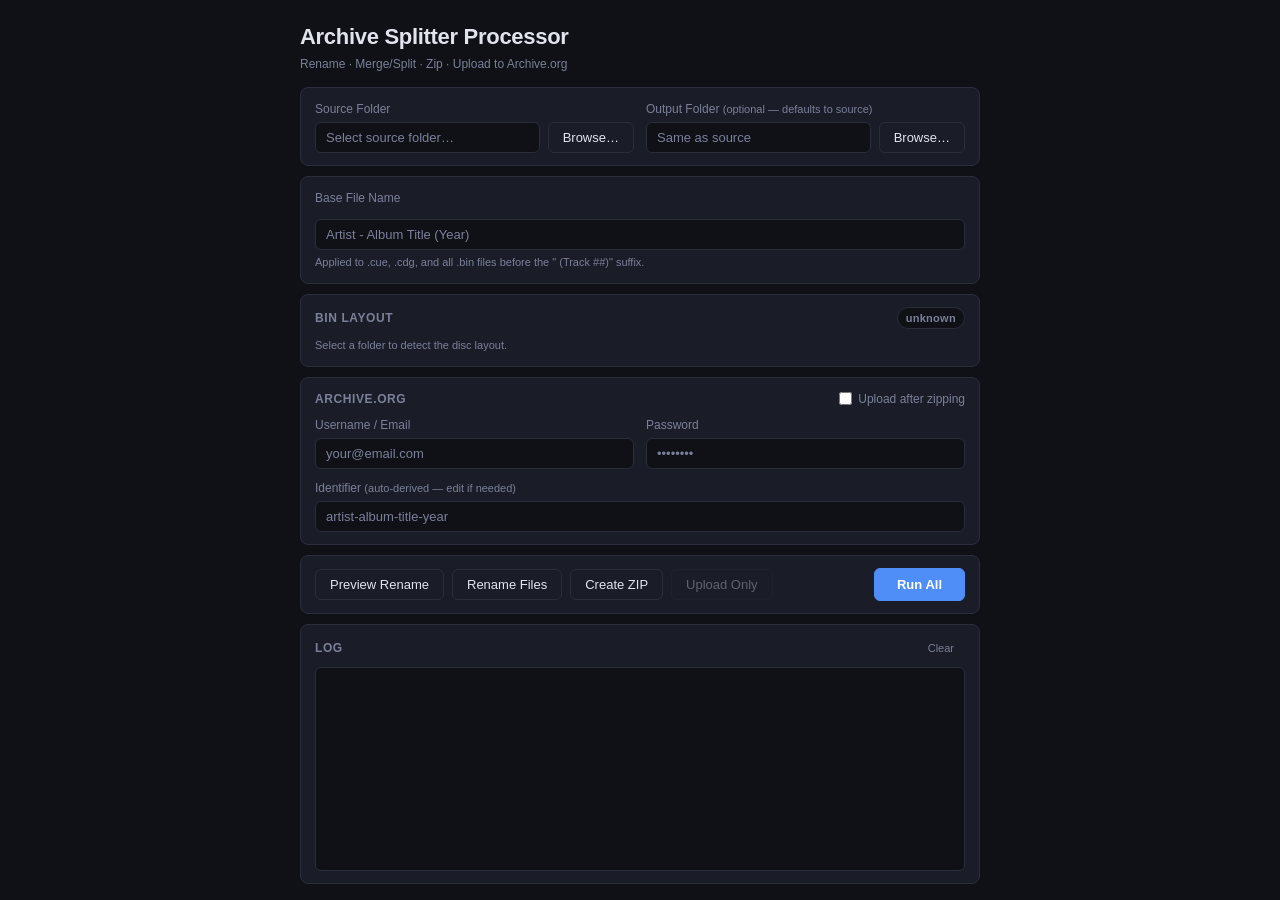
<file: index.html>
<!DOCTYPE html>
<html lang="en">
<head>
  <meta charset="UTF-8" />
  <meta name="viewport" content="width=device-width, initial-scale=1.0" />
  <title>Archive Splitter Processor</title>
  <link rel="stylesheet" href="style.css" />
</head>
<body>
  <div class="app">
    <header>
      <h1>Archive Splitter Processor</h1>
      <p class="subtitle">Rename · Merge/Split · Zip · Upload to Archive.org</p>
    </header>

    <!-- Source + Output folder -->
    <section class="card">
      <div class="row gap-md">
        <div class="field flex-1">
          <label class="field-label">Source Folder</label>
          <div class="row gap-sm">
            <input type="text" id="folder" class="input flex-1" placeholder="Select source folder…" readonly />
            <button id="browse-btn" class="btn">Browse…</button>
          </div>
        </div>
        <div class="field flex-1">
          <label class="field-label">Output Folder <span class="hint-inline">(optional — defaults to source)</span></label>
          <div class="row gap-sm">
            <input type="text" id="output-folder" class="input flex-1" placeholder="Same as source" readonly />
            <button id="browse-output-btn" class="btn">Browse…</button>
          </div>
        </div>
      </div>
      <div id="scan-info" class="scan-info hidden"></div>
    </section>

    <!-- Base name -->
    <section class="card">
      <label class="field-label" for="base-name">Base File Name</label>
      <input
        type="text"
        id="base-name"
        class="input"
        placeholder="Artist - Album Title (Year)"
      />
      <p class="hint">Applied to .cue, .cdg, and all .bin files before the " (Track ##)" suffix.</p>
    </section>

    <!-- Bin layout / merge / split -->
    <section class="card" id="layout-card">
      <div class="section-header">
        <span class="section-title">Bin Layout</span>
        <span id="layout-badge" class="badge badge-dim">unknown</span>
      </div>
      <p id="layout-desc" class="hint" style="margin-top:0">Select a folder to detect the disc layout.</p>
      <div class="row gap-sm" id="layout-actions" style="display:none">
        <button id="merge-btn" class="btn" disabled title="Combine multiple per-track .bin files into one">Merge → Single .bin</button>
        <button id="split-btn" class="btn" disabled title="Extract each track from a single .bin into separate files">Split → Per-track .bins</button>
      </div>
    </section>

    <!-- Archive.org -->
    <section class="card">
      <div class="section-header">
        <span class="section-title">Archive.org</span>
        <label class="toggle-label">
          <input type="checkbox" id="upload-toggle" />
          Upload after zipping
        </label>
      </div>

      <div id="archive-fields">
        <div class="row gap-md">
          <div class="field flex-1">
            <label class="field-label" for="username">Username / Email</label>
            <input type="text" id="username" class="input" placeholder="your@email.com" autocomplete="username" />
          </div>
          <div class="field flex-1">
            <label class="field-label" for="password">Password</label>
            <input type="password" id="password" class="input" placeholder="••••••••" autocomplete="current-password" />
          </div>
        </div>
        <div class="field">
          <label class="field-label" for="identifier">Identifier <span class="hint-inline">(auto-derived — edit if needed)</span></label>
          <input type="text" id="identifier" class="input" placeholder="artist-album-title-year" />
        </div>
      </div>
    </section>

    <!-- Actions -->
    <section class="card actions-card">
      <div class="action-group">
        <button id="preview-btn" class="btn">Preview Rename</button>
        <button id="rename-btn" class="btn">Rename Files</button>
        <button id="zip-btn" class="btn">Create ZIP</button>
        <button id="upload-btn" class="btn" disabled>Upload Only</button>
      </div>
      <button id="run-all-btn" class="btn btn-primary">Run All</button>
    </section>

    <!-- Log -->
    <section class="card log-card">
      <div class="log-header">
        <span class="section-title">Log</span>
        <button id="clear-log-btn" class="btn btn-ghost btn-sm">Clear</button>
      </div>
      <div id="log" class="log"></div>
    </section>
  </div>

  <script src="main.js"></script>
</body>
</html>
</file>
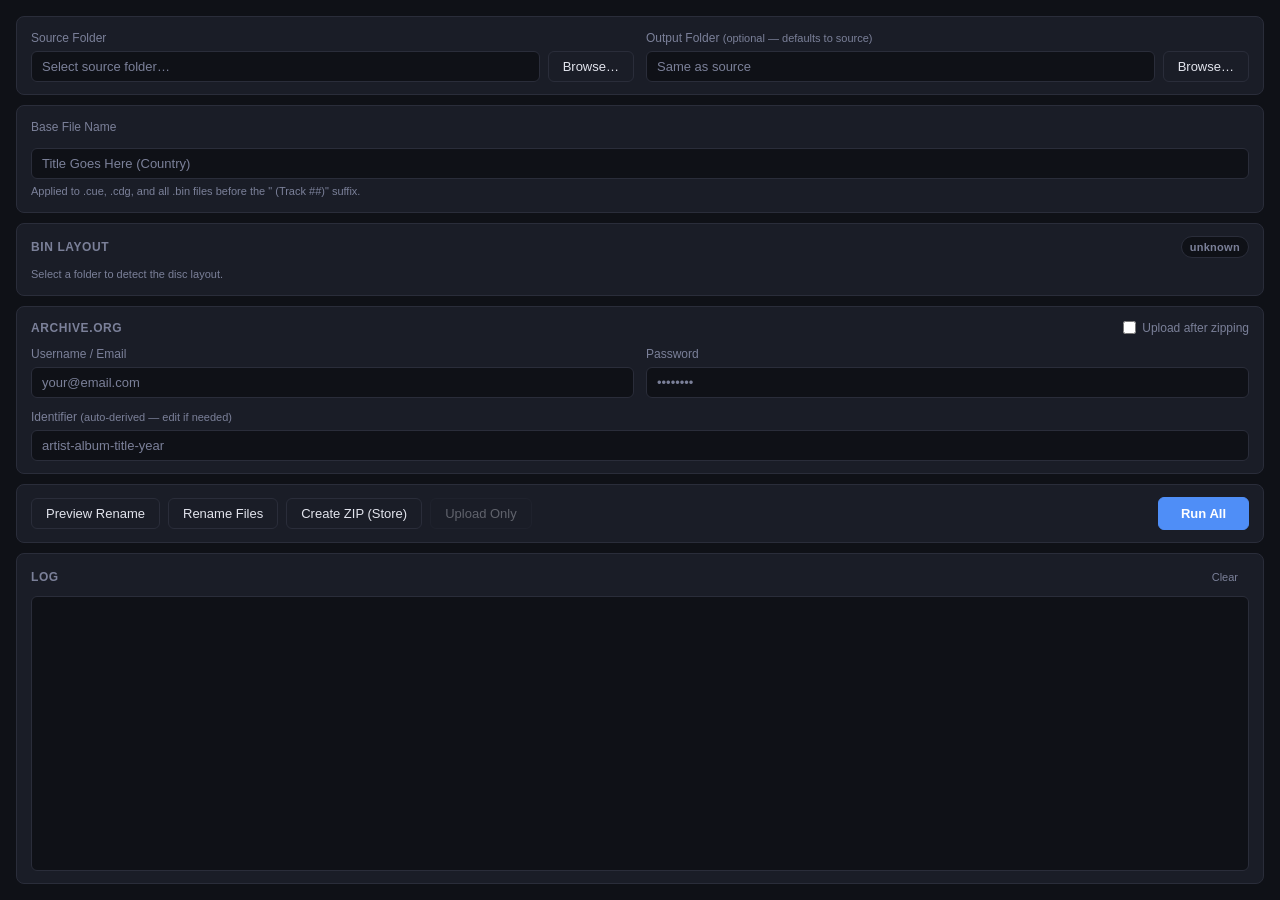
<file: ui/index.html>
<!DOCTYPE html>
<html lang="en">
<head>
  <meta charset="UTF-8" />
  <meta name="viewport" content="width=device-width, initial-scale=1.0" />
  <title>Archive Splitter Processor</title>
  <link rel="stylesheet" href="style.css" />
</head>
<body>
  <div class="app">
    <!-- Source + Output folder -->
    <section class="card">
      <div class="row gap-md">
        <div class="field flex-1">
          <label class="field-label">Source Folder</label>
          <div class="row gap-sm">
            <input type="text" id="folder" class="input flex-1" placeholder="Select source folder…" readonly />
            <button id="browse-btn" class="btn">Browse…</button>
          </div>
        </div>
        <div class="field flex-1">
          <label class="field-label">Output Folder <span class="hint-inline">(optional — defaults to source)</span></label>
          <div class="row gap-sm">
            <input type="text" id="output-folder" class="input flex-1" placeholder="Same as source" readonly />
            <button id="browse-output-btn" class="btn">Browse…</button>
          </div>
        </div>
      </div>
      <div id="scan-info" class="scan-info hidden"></div>
    </section>

    <!-- Base name -->
    <section class="card">
      <label class="field-label" for="base-name">Base File Name</label>
      <input
        type="text"
        id="base-name"
        class="input"
        placeholder="Title Goes Here (Country)"
      />
      <p class="hint">Applied to .cue, .cdg, and all .bin files before the " (Track ##)" suffix.</p>
    </section>

    <!-- Bin layout / split -->
    <section class="card" id="layout-card">
      <div class="section-header">
        <span class="section-title">Bin Layout</span>
        <span id="layout-badge" class="badge badge-dim">unknown</span>
      </div>
      <p id="layout-desc" class="hint" style="margin-top:0">Select a folder to detect the disc layout.</p>
      <div class="row gap-sm" id="layout-actions" style="display:none">
        <button id="split-btn" class="btn" disabled title="Extract each track from a single .bin into separate files">Split → Per-track .bins</button>
      </div>
    </section>

    <!-- Archive.org -->
    <section class="card">
      <div class="section-header">
        <span class="section-title">Archive.org</span>
        <label class="toggle-label">
          <input type="checkbox" id="upload-toggle" />
          Upload after zipping
        </label>
      </div>

      <div id="archive-fields">
        <div class="row gap-md">
          <div class="field flex-1">
            <label class="field-label" for="username">Username / Email</label>
            <input type="text" id="username" class="input" placeholder="your@email.com" autocomplete="username" />
          </div>
          <div class="field flex-1">
            <label class="field-label" for="password">Password</label>
            <input type="password" id="password" class="input" placeholder="••••••••" autocomplete="current-password" />
          </div>
        </div>
        <div class="field">
          <label class="field-label" for="identifier">Identifier <span class="hint-inline">(auto-derived — edit if needed)</span></label>
          <input type="text" id="identifier" class="input" placeholder="artist-album-title-year" />
        </div>
      </div>
    </section>

    <!-- Actions -->
    <section class="card actions-card">
      <div class="action-group">
        <button id="preview-btn" class="btn">Preview Rename</button>
        <button id="rename-btn" class="btn">Rename Files</button>
        <button id="zip-btn" class="btn">Create ZIP (Store)</button>
        <button id="upload-btn" class="btn" disabled>Upload Only</button>
      </div>
      <button id="run-all-btn" class="btn btn-primary">Run All</button>
    </section>

    <!-- Log -->
    <section class="card log-card">
      <div class="log-header">
        <span class="section-title">Log</span>
        <button id="clear-log-btn" class="btn btn-ghost btn-sm">Clear</button>
      </div>
      <div id="log" class="log"></div>
    </section>
  </div>

  <script src="main.js"></script>
</body>
</html>
</file>
<file: style.css>
*, *::before, *::after { box-sizing: border-box; margin: 0; padding: 0; }

:root {
  --bg:        #0f1117;
  --surface:   #1a1d27;
  --border:    #2a2d3a;
  --accent:    #4f8ef7;
  --accent-dk: #3a70d4;
  --success:   #4ade80;
  --warn:      #facc15;
  --error:     #f87171;
  --text:      #e2e4ed;
  --text-dim:  #7b8099;
  --radius:    8px;
  --font:      -apple-system, BlinkMacSystemFont, "Segoe UI", Helvetica, Arial, sans-serif;
}

html, body {
  height: 100%;
  overflow: hidden;
  background: var(--bg);
  color: var(--text);
  font-family: var(--font);
  font-size: 13px;
  line-height: 1.5;
}

.app {
  max-width: 720px;
  height: 100%;
  margin: 0 auto;
  padding: 20px 20px 16px;
  display: flex;
  flex-direction: column;
  gap: 10px;
}

/* Header */
header {
  padding-bottom: 4px;
}
header h1 {
  font-size: 22px;
  font-weight: 700;
  letter-spacing: -0.3px;
}
.subtitle {
  color: var(--text-dim);
  font-size: 12px;
  margin-top: 2px;
}

/* Card */
.card {
  background: var(--surface);
  border: 1px solid var(--border);
  border-radius: var(--radius);
  padding: 12px 14px;
  display: flex;
  flex-direction: column;
  gap: 8px;
}

/* Section header row */
.section-header {
  display: flex;
  align-items: center;
  justify-content: space-between;
}
.section-title {
  font-weight: 600;
  font-size: 12px;
  text-transform: uppercase;
  letter-spacing: 0.6px;
  color: var(--text-dim);
}

/* Labels + hints */
.field-label {
  display: block;
  font-weight: 500;
  font-size: 12px;
  color: var(--text-dim);
  margin-bottom: 4px;
}
.hint {
  font-size: 11px;
  color: var(--text-dim);
  margin-top: -4px;
}
.hint-inline {
  font-size: 11px;
  color: var(--text-dim);
  font-weight: 400;
}

/* Input */
.input {
  width: 100%;
  background: var(--bg);
  border: 1px solid var(--border);
  border-radius: 6px;
  color: var(--text);
  font-size: 13px;
  font-family: var(--font);
  padding: 7px 10px;
  outline: none;
  transition: border-color .15s;
}
.input:focus { border-color: var(--accent); }
.input::placeholder { color: var(--text-dim); }

/* Layout helpers */
.row    { display: flex; align-items: center; }
.gap-sm { gap: 8px; }
.gap-md { gap: 12px; }
.flex-1 { flex: 1; }
.field  { display: flex; flex-direction: column; }

/* Scan info */
.scan-info {
  font-size: 12px;
  color: var(--text-dim);
  padding: 6px 10px;
  background: var(--bg);
  border-radius: 6px;
  border: 1px solid var(--border);
}
.scan-info.hidden { display: none; }
.scan-info .ok  { color: var(--success); }
.scan-info .bad { color: var(--error); }

/* Toggle */
.toggle-label {
  display: flex;
  align-items: center;
  gap: 6px;
  font-size: 12px;
  color: var(--text-dim);
  cursor: pointer;
}
.toggle-label input[type="checkbox"] {
  accent-color: var(--accent);
}

#archive-fields {
  display: flex;
  flex-direction: column;
  gap: 10px;
}
#archive-fields.disabled {
  opacity: 0.4;
  pointer-events: none;
}

/* Buttons */
.btn {
  display: inline-flex;
  align-items: center;
  justify-content: center;
  gap: 6px;
  padding: 7px 14px;
  border-radius: 6px;
  border: 1px solid var(--border);
  background: var(--surface);
  color: var(--text);
  font-size: 13px;
  font-family: var(--font);
  font-weight: 500;
  cursor: pointer;
  white-space: nowrap;
  transition: background .12s, border-color .12s, opacity .12s;
}
.btn:hover:not(:disabled) {
  background: #232638;
  border-color: #3a3d52;
}
.btn:active:not(:disabled) { opacity: .8; }
.btn:disabled { opacity: .35; cursor: not-allowed; }

.btn-primary {
  background: var(--accent);
  border-color: var(--accent);
  color: #fff;
  font-weight: 600;
  padding: 8px 22px;
}
.btn-primary:hover:not(:disabled) {
  background: var(--accent-dk);
  border-color: var(--accent-dk);
}

.btn-ghost {
  background: transparent;
  border-color: transparent;
  color: var(--text-dim);
}
.btn-ghost:hover:not(:disabled) {
  background: var(--bg);
  border-color: var(--border);
}

.btn-sm { padding: 4px 10px; font-size: 11px; }

/* Actions card */
.actions-card {
  flex-direction: row;
  align-items: center;
  justify-content: space-between;
  flex-wrap: wrap;
  gap: 8px;
}
.action-group {
  display: flex;
  flex-wrap: wrap;
  gap: 8px;
}

/* Log — grows to fill all remaining vertical space */
.log-card {
  flex: 1;
  min-height: 0;
  gap: 8px;
  display: flex;
  flex-direction: column;
}
.log-header {
  display: flex;
  align-items: center;
  justify-content: space-between;
  flex-shrink: 0;
}
.log {
  flex: 1;
  min-height: 0;
  background: var(--bg);
  border: 1px solid var(--border);
  border-radius: 6px;
  padding: 10px 12px;
  overflow-y: auto;
  font-family: "SF Mono", "Fira Code", "Menlo", monospace;
  font-size: 11.5px;
  line-height: 1.65;
  white-space: pre-wrap;
  word-break: break-all;
}
.log .line-info    { color: var(--text); }
.log .line-ok      { color: var(--success); }
.log .line-warn    { color: var(--warn); }
.log .line-error   { color: var(--error); }
.log .line-heading { color: var(--accent); font-weight: 600; }
.log .line-dim     { color: var(--text-dim); }

/* Layout badges */
.badge {
  display: inline-flex;
  align-items: center;
  padding: 2px 8px;
  border-radius: 999px;
  font-size: 11px;
  font-weight: 600;
  letter-spacing: 0.3px;
  border: 1px solid transparent;
}
.badge-dim      { background: var(--bg); border-color: var(--border); color: var(--text-dim); }
.badge-multi    { background: #1e3a5f; border-color: #2e5a9f; color: #7eb8f7; }
.badge-split    { background: #1e3f2e; border-color: #2a6040; color: #6ede9a; }
.badge-single   { background: #2e2820; border-color: #5a4010; color: #d4a84b; }
.badge-ok       { background: #1e3f2e; border-color: #2a6040; color: #6ede9a; }
.badge-error    { background: #3f1e1e; border-color: #6f2a2a; color: #f09090; }

/* Scrollbar */
.log::-webkit-scrollbar { width: 6px; }
.log::-webkit-scrollbar-track { background: transparent; }
.log::-webkit-scrollbar-thumb { background: var(--border); border-radius: 3px; }
</file>
<file: ui/style.css>
*, *::before, *::after { box-sizing: border-box; margin: 0; padding: 0; }

:root {
  --bg:        #0f1117;
  --surface:   #1a1d27;
  --border:    #2a2d3a;
  --accent:    #4f8ef7;
  --accent-dk: #3a70d4;
  --success:   #4ade80;
  --warn:      #facc15;
  --error:     #f87171;
  --text:      #e2e4ed;
  --text-dim:  #7b8099;
  --radius:    8px;
  --font:      -apple-system, BlinkMacSystemFont, "Segoe UI", Helvetica, Arial, sans-serif;
}

html, body {
  height: 100%;
  overflow: hidden;
  background: var(--bg);
  color: var(--text);
  font-family: var(--font);
  font-size: 13px;
  line-height: 1.5;
}

.app {
  width: 100%;
  height: 100vh;
  padding: 16px;
  display: flex;
  flex-direction: column;
  gap: 10px;
  overflow: hidden;
}

/* Header */
header {
  padding-bottom: 4px;
}
header h1 {
  font-size: 22px;
  font-weight: 700;
  letter-spacing: -0.3px;
}
.subtitle {
  color: var(--text-dim);
  font-size: 12px;
  margin-top: 2px;
}

/* Card */
.card {
  background: var(--surface);
  border: 1px solid var(--border);
  border-radius: var(--radius);
  padding: 12px 14px;
  display: flex;
  flex-direction: column;
  gap: 8px;
  /* Hold natural height; only the Log card flexes to absorb window resizing. */
  flex-shrink: 0;
}

/* Section header row */
.section-header {
  display: flex;
  align-items: center;
  justify-content: space-between;
}
.section-title {
  font-weight: 600;
  font-size: 12px;
  text-transform: uppercase;
  letter-spacing: 0.6px;
  color: var(--text-dim);
}

/* Labels + hints */
.field-label {
  display: block;
  font-weight: 500;
  font-size: 12px;
  color: var(--text-dim);
  margin-bottom: 4px;
}
.hint {
  font-size: 11px;
  color: var(--text-dim);
  margin-top: -4px;
}
.hint-inline {
  font-size: 11px;
  color: var(--text-dim);
  font-weight: 400;
}

/* Input */
.input {
  width: 100%;
  background: var(--bg);
  border: 1px solid var(--border);
  border-radius: 6px;
  color: var(--text);
  font-size: 13px;
  font-family: var(--font);
  padding: 7px 10px;
  outline: none;
  transition: border-color .15s;
}
.input:focus { border-color: var(--accent); }
.input::placeholder { color: var(--text-dim); }

/* Layout helpers */
.row    { display: flex; align-items: center; }
.gap-sm { gap: 8px; }
.gap-md { gap: 12px; }
.flex-1 { flex: 1; }
.field  { display: flex; flex-direction: column; }

/* Scan info */
.scan-info {
  font-size: 12px;
  color: var(--text-dim);
  padding: 6px 10px;
  background: var(--bg);
  border-radius: 6px;
  border: 1px solid var(--border);
}
.scan-info.hidden { display: none; }
.scan-info .ok  { color: var(--success); }
.scan-info .bad { color: var(--error); }

/* Toggle */
.toggle-label {
  display: flex;
  align-items: center;
  gap: 6px;
  font-size: 12px;
  color: var(--text-dim);
  cursor: pointer;
}
.toggle-label input[type="checkbox"] {
  accent-color: var(--accent);
}

#archive-fields {
  display: flex;
  flex-direction: column;
  gap: 10px;
}
/* Always visible; just greyed/inert when upload is off. */
#archive-fields.disabled {
  opacity: 0.4;
  pointer-events: none;
}

/* Buttons */
.btn {
  display: inline-flex;
  align-items: center;
  justify-content: center;
  gap: 6px;
  padding: 7px 14px;
  border-radius: 6px;
  border: 1px solid var(--border);
  background: var(--surface);
  color: var(--text);
  font-size: 13px;
  font-family: var(--font);
  font-weight: 500;
  cursor: pointer;
  white-space: nowrap;
  transition: background .12s, border-color .12s, opacity .12s;
}
.btn:hover:not(:disabled) {
  background: #232638;
  border-color: #3a3d52;
}
.btn:active:not(:disabled) { opacity: .8; }
.btn:disabled { opacity: .35; cursor: not-allowed; }

.btn-primary {
  background: var(--accent);
  border-color: var(--accent);
  color: #fff;
  font-weight: 600;
  padding: 8px 22px;
}
.btn-primary:hover:not(:disabled) {
  background: var(--accent-dk);
  border-color: var(--accent-dk);
}

.btn-ghost {
  background: transparent;
  border-color: transparent;
  color: var(--text-dim);
}
.btn-ghost:hover:not(:disabled) {
  background: var(--bg);
  border-color: var(--border);
}

.btn-sm { padding: 4px 10px; font-size: 11px; }

/* Actions card */
.actions-card {
  flex-direction: row;
  align-items: center;
  justify-content: space-between;
  flex-wrap: wrap;
  gap: 8px;
}
.action-group {
  display: flex;
  flex-wrap: wrap;
  gap: 8px;
}

/* Log — grows to fill all remaining vertical space */
.log-card {
  flex: 1;
  min-height: 0;
  gap: 8px;
  display: flex;
  flex-direction: column;
}
.log-header {
  display: flex;
  align-items: center;
  justify-content: space-between;
  flex-shrink: 0;
}
.log {
  flex: 1;
  min-height: 0;
  background: var(--bg);
  border: 1px solid var(--border);
  border-radius: 6px;
  padding: 10px 12px;
  overflow-y: auto;
  font-family: "SF Mono", "Fira Code", "Menlo", monospace;
  font-size: 11.5px;
  line-height: 1.65;
  white-space: pre-wrap;
  word-break: break-all;
}
.log .line-info    { color: var(--text); }
.log .line-ok      { color: var(--success); }
.log .line-warn    { color: var(--warn); }
.log .line-error   { color: var(--error); }
.log .line-heading { color: var(--accent); font-weight: 600; }
.log .line-dim     { color: var(--text-dim); }

/* Layout badges */
.badge {
  display: inline-flex;
  align-items: center;
  padding: 2px 8px;
  border-radius: 999px;
  font-size: 11px;
  font-weight: 600;
  letter-spacing: 0.3px;
  border: 1px solid transparent;
}
.badge-dim      { background: var(--bg); border-color: var(--border); color: var(--text-dim); }
.badge-multi    { background: #1e3a5f; border-color: #2e5a9f; color: #7eb8f7; }
.badge-split    { background: #1e3f2e; border-color: #2a6040; color: #6ede9a; }
.badge-single   { background: #2e2820; border-color: #5a4010; color: #d4a84b; }
.badge-ok       { background: #1e3f2e; border-color: #2a6040; color: #6ede9a; }
.badge-error    { background: #3f1e1e; border-color: #6f2a2a; color: #f09090; }

/* Scrollbar */
.log::-webkit-scrollbar { width: 6px; }
.log::-webkit-scrollbar-track { background: transparent; }
.log::-webkit-scrollbar-thumb { background: var(--border); border-radius: 3px; }
</file>
